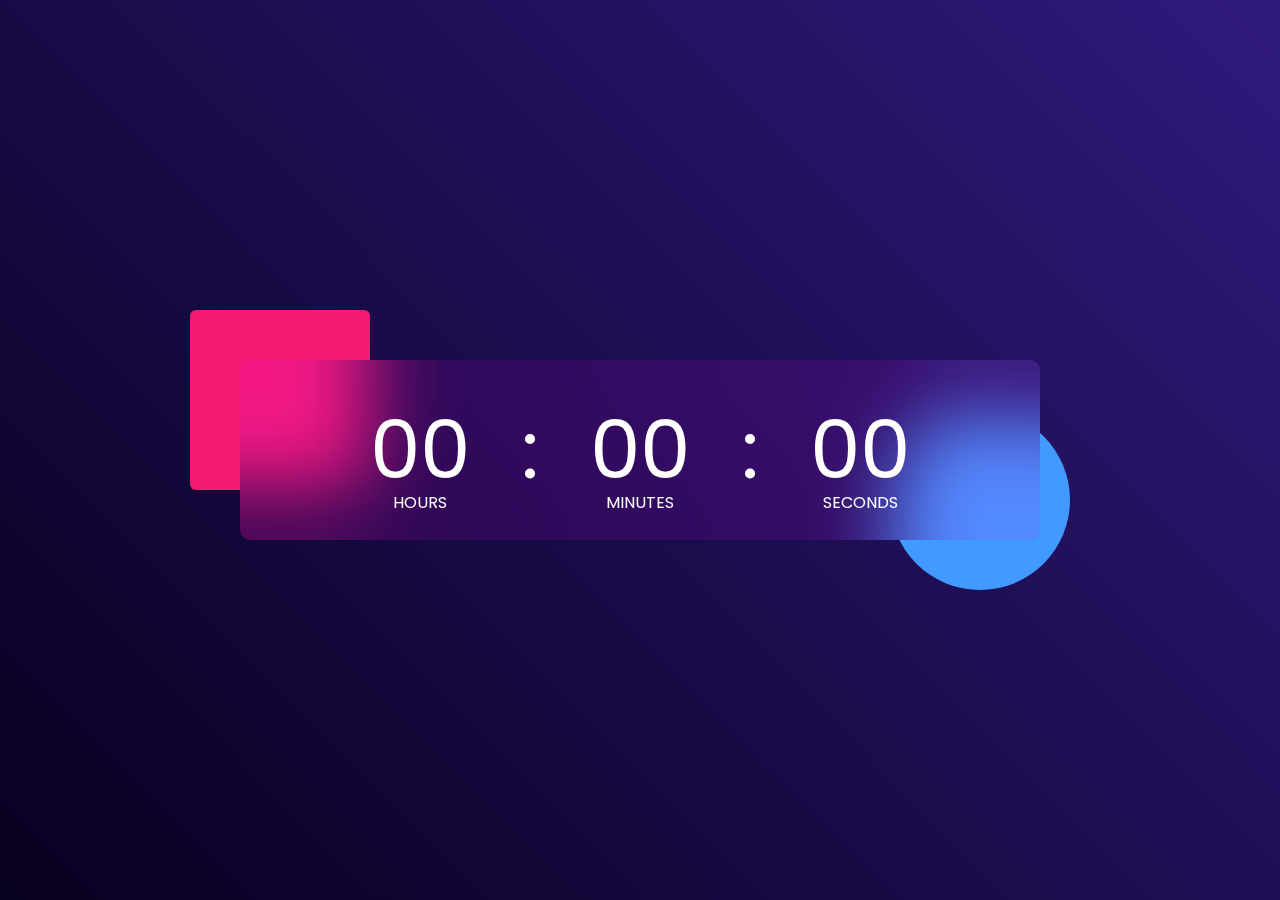
<file: Calendar/index.html>
<!DOCTYPE html>
<html lang="en">
<head>
    <link rel="preconnect" href="https://fonts.googleapis.com">
    <link rel="preconnect" href="https://fonts.gstatic.com" crossorigin>
    <link href="https://fonts.googleapis.com/css2?family=Poppins:ital,wght@0,100;0,200;0,300;0,400;0,500;0,600;0,700;0,800;0,900;1,100;1,200;1,300;1,400;1,500;1,600;1,700;1,800;1,900&display=swap" rel="stylesheet">

    <meta name="viewport" content="width=device-width, initial-scale=1.0">
    <title>Digital Clock</title>
    <link rel="stylesheet" href="style.css">
    <script src="script.js" defer></script>
</head>
<body>
    <div class="hero">
        <div class="container">
            <div class="clock">
                <span id="hrs">00</span>
                <span>:</span>
                <span id="min" >00</span>
                <span>:</span>
                <span id="sec">00</span>
            </div>
        </div>
    </div>
</body>
</html>
</file>
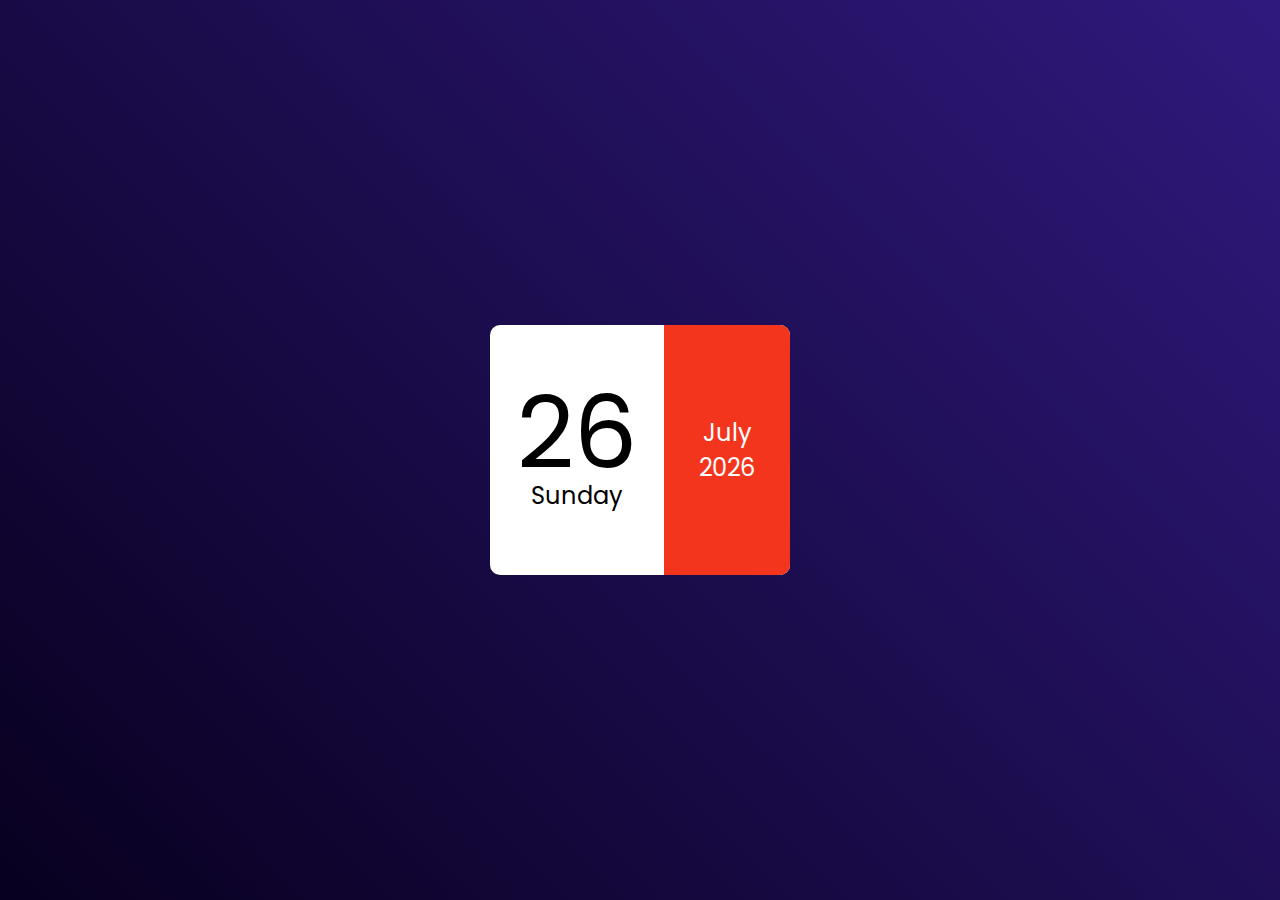
<file: Digital Clock/index.html>
<!DOCTYPE html>
<html lang="en">
<head>
    <link rel="preconnect" href="https://fonts.googleapis.com">
    <link rel="preconnect" href="https://fonts.gstatic.com" crossorigin>
    <link href="https://fonts.googleapis.com/css2?family=Poppins:ital,wght@0,100;0,200;0,300;0,400;0,500;0,600;0,700;0,800;0,900;1,100;1,200;1,300;1,400;1,500;1,600;1,700;1,800;1,900&display=swap" rel="stylesheet">

    <meta name="viewport" content="width=device-width, initial-scale=1.0">
    <title>Digital Clock</title>
    <link rel="stylesheet" href="style.css">
    <script src="script.js" defer></script>
</head>
<body>
    <div class="hero">
        <div class="calendar">
            <div class="left">
                <p id ="date">01</p>
                <p id="day">Sunday</p>
            </div>
            <div class="right">
                <p id="month">January</p>
                <p id="year">2023</p>
            </div>
        </div>
    </div>
</body>
</html>
</file>
<file: Calendar/style.css>
*{
    margin: 0;
    padding: 0;
    box-sizing: border-box;
    font-family: 'Poppins', sans-serif;
}
.hero{
    width: 100%;
    height: 100vh;
    background: linear-gradient(45deg,#08001f,#30197d);
    color: #fff;
    position: relative;
}
.container{
    width: 800px;
    height: 180px;
    position: absolute;
    top: 50%;
    left: 50%;
    transform: translate(-50%,-50%);
    text-align: center;
}
.clock{
    width: 100%;
    height: 100%;
    background: rgba(235, 0, 255, 0.11);
    border-radius: 10px;
    display: flex;
    align-items: center;
    justify-content: center;
    backdrop-filter: blur(40px);  
}
.container::before{
    content: '';
    width: 180px;
    height: 180px;
    background-color: #f41b75;
    border-radius: 6px;
    position: absolute;
    left: -50px;
    top: -50px;
    z-index: -1;
}
.container::after{
    content: '';
    width: 180px;
    height: 180px;
    background-color: #419aff;
    border-radius: 50%;
    position: absolute;
    right: -30px;
    bottom: -50px;
    z-index: -1;
}
.clock span{
    font-size: 80px;
    width: 110px;
    display: inline-block;
    text-align: center;
    position: relative;
}
.clock span::after{
    font-size: 16px;
    position: absolute;
    bottom: -5px;
    left: 50%;
    transform: translateX(-50%);
}
#hrs::after{
    content: 'HOURS';
}
#min::after{
    content: 'MINUTES';
}
#sec::after{
    content: 'SECONDS';
}
</file>
<file: Digital Clock/style.css>
*{
    margin: 0;
    padding: 0;
    box-sizing: border-box;
    font-family: 'Poppins', sans-serif;
}
.hero{
    width: 100%;
    height: 100vh;
    background: linear-gradient(45deg,#08001f,#30197d);
    display: flex;
    align-items: center;
    justify-content: center  
}
.calendar{
    width: 300px;
    height: 250px;
    background: #fff;
    display: flex;
    align-items: center;
    border-radius: 10px;
}
.left,.right{
    width: 50%;
    height: 100%;
    display: flex;
    flex-direction: column;
    align-items: center;
    justify-content: center;
    font-size: 24px;
}
.right{
    width: 42%;
    background-color: #f4351e;
    color: #fff;
    border-top-right-radius: 10px;
    border-bottom-right-radius: 10px;
}
.left{
    width: 58%;
}

#date{
    font-size: 100px;
    line-height: 90px;
}
</file>
